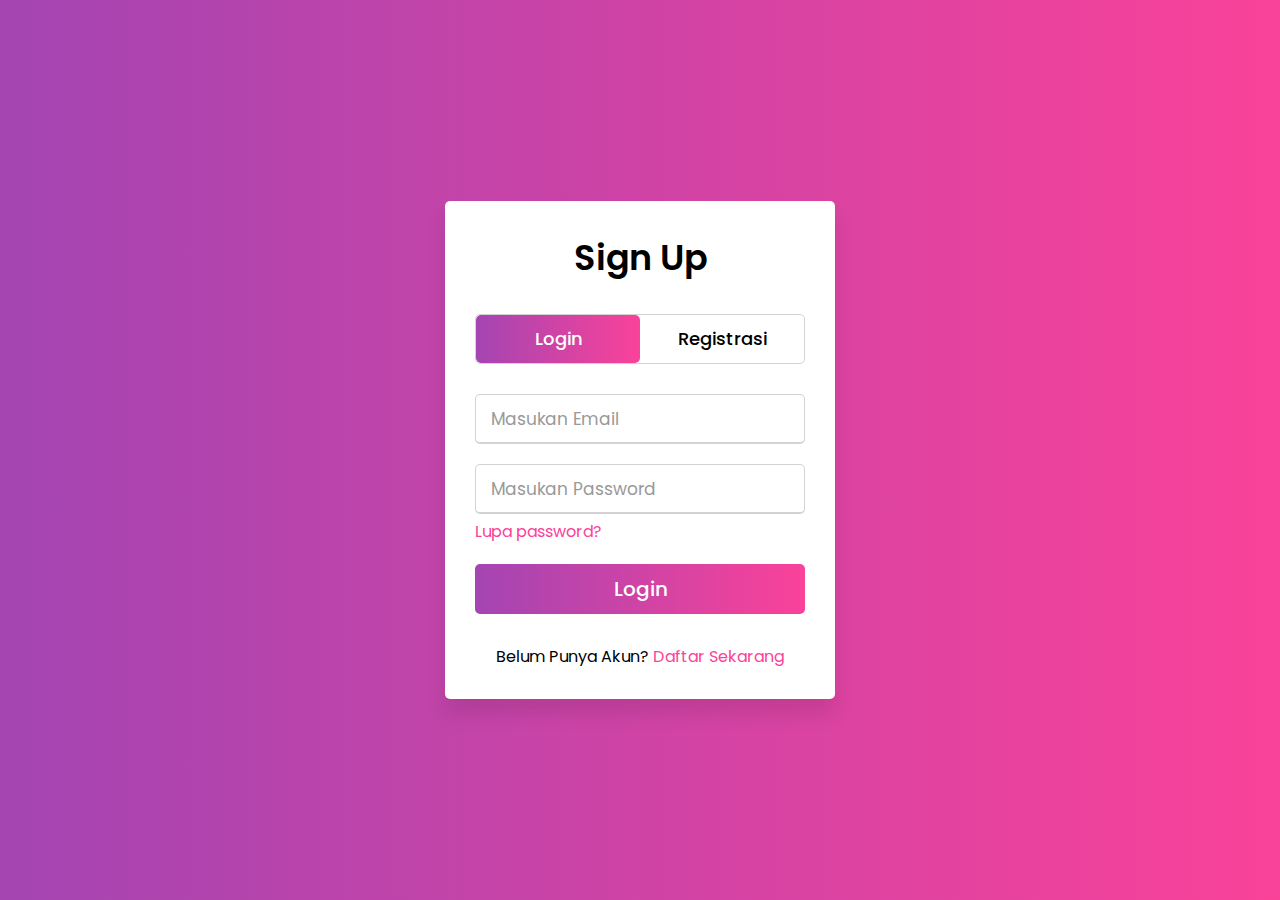
<file: Project Web I – Landing Page/index1.html>
<!DOCTYPE html>
<html lang="en" dir="ltr">
   <head>
      <meta charset="utf-8">
      <title>Sign Up</title>
      <link rel="stylesheet" href="style1.css">
      <meta name="viewport" content="width=device-width, initial-scale=1.0">  
   </head>
   <body>
      <div class="wrapper">
         <div class="title-text">
            <div class="title login">
               Sign Up
            </div>
            <div class="title signup">
               Registrasi
            </div>
         </div>
         <div class="form-container">
            <div class="slide-controls">
               <input type="radio" name="slide" id="login" checked>
               <input type="radio" name="slide" id="signup">
               <label for="login" class="slide login">Login</label>
               <label for="signup" class="slide signup">Registrasi</label>
               <div class="slider-tab"></div>
            </div>
            <div class="form-inner">
               <form action="#" class="login">
                  <div class="field">
                     <input type="text" placeholder="Masukan Email" required>
                  </div>
                  <div class="field">
                     <input type="password" placeholder="Masukan Password" required>
                  </div>
                  <div class="pass-link">
                     <a href="#">Lupa password?</a>
                  </div>
                  <div class="field btn">
                     <div class="btn-layer"></div>
                     <input type="submit" value="Login">
                  </div>
                  <div class="signup-link">
                     Belum Punya Akun? <a href="">Daftar Sekarang</a>
                  </div>
               </form>
               <form action="#" class="signup">
                  <div class="field">
                     <input type="text" placeholder="Masukan Email" required>
                  </div>
                  <div class="field">
                     <input type="password" placeholder="Masukan Password" required>
                  </div>
                  <div class="field">
                     <input type="password" placeholder="Konfirmasi password" required>
                  </div>
                  <div class="field btn">
                     <div class="btn-layer"></div>
                     <input type="submit" value="Daftar">
                  </div>
               </form>
            </div>
         </div>
      </div>  
      </div>
      <script>
         const loginText = document.querySelector(".title-text .login");
         const loginForm = document.querySelector("form.login");
         const loginBtn = document.querySelector("label.login");
         const signupBtn = document.querySelector("label.signup");
         const signupLink = document.querySelector("form .signup-link a");
         signupBtn.onclick = (()=>{
           loginForm.style.marginLeft = "-50%";
           loginText.style.marginLeft = "-50%";
         });
         loginBtn.onclick = (()=>{
           loginForm.style.marginLeft = "0%";
           loginText.style.marginLeft = "0%";
         });
         signupLink.onclick = (()=>{
           signupBtn.click();
           return false;
         });
      </script>
   </body>
</html>
</file>
<file: Project Web I – Landing Page/style1.css>
@import url('https://fonts.googleapis.com/css?family=Poppins:400,500,600,700&display=swap');
*{
  margin: 0;
  padding: 0;
  box-sizing: border-box;
  font-family: 'Poppins', sans-serif;
}

html,body{
  display: grid;
  height: 100%;
  width: 100%;
  place-items: center;
  background: -webkit-linear-gradient(left, #a445b2, #fa4299);
}
::selection{
  background: #fa4299;
  color: #fff;
}
.wrapper{
  overflow: hidden;
  max-width: 390px;
  background: #fff;
  padding: 30px;
  border-radius: 5px;
  box-shadow: 0px 15px 20px rgba(0,0,0,0.1);
}
.wrapper .title-text{
  display: flex;
  width: 200%;
}
.wrapper .title{
  width: 50%;
  font-size: 35px;
  font-weight: 600;
  text-align: center;
  transition: all 0.6s cubic-bezier(0.68,-0.55,0.265,1.55);
}
.wrapper .slide-controls{
  position: relative;
  display: flex;
  height: 50px;
  width: 100%;
  overflow: hidden;
  margin: 30px 0 10px 0;
  justify-content: space-between;
  border: 1px solid lightgrey;
  border-radius: 5px;
}
.slide-controls .slide{
  height: 100%;
  width: 100%;
  color: #fff;
  font-size: 18px;
  font-weight: 500;
  text-align: center;
  line-height: 48px;
  cursor: pointer;
  z-index: 1;
  transition: all 0.6s ease;
}
.slide-controls label.signup{
  color: #000;
}
.slide-controls .slider-tab{
  position: absolute;
  height: 100%;
  width: 50%;
  left: 0;
  z-index: 0;
  border-radius: 5px;
  background: -webkit-linear-gradient(left, #a445b2, #fa4299);
  transition: all 0.6s cubic-bezier(0.68,-0.55,0.265,1.55);
}
input[type="radio"]{
  display: none;
}
#signup:checked ~ .slider-tab{
  left: 50%;
}
#signup:checked ~ label.signup{
  color: #fff;
  cursor: default;
  user-select: none;
}
#signup:checked ~ label.login{
  color: #000;
}
#login:checked ~ label.signup{
  color: #000;
}
#login:checked ~ label.login{
  cursor: default;
  user-select: none;
}
.wrapper .form-container{
  width: 100%;
  overflow: hidden;
}
.form-container .form-inner{
  display: flex;
  width: 200%;
}
.form-container .form-inner form{
  width: 50%;
  transition: all 0.6s cubic-bezier(0.68,-0.55,0.265,1.55);
}
.form-inner form .field{
  height: 50px;
  width: 100%;
  margin-top: 20px;
}
.form-inner form .field input{
  height: 100%;
  width: 100%;
  outline: none;
  padding-left: 15px;
  border-radius: 5px;
  border: 1px solid lightgrey;
  border-bottom-width: 2px;
  font-size: 17px;
  transition: all 0.3s ease;
}
.form-inner form .field input:focus{
  border-color: #fc83bb;
  /* box-shadow: inset 0 0 3px #fb6aae; */
}
.form-inner form .field input::placeholder{
  color: #999;
  transition: all 0.3s ease;
}
form .field input:focus::placeholder{
  color: #b3b3b3;
}
.form-inner form .pass-link{
  margin-top: 5px;
}
.form-inner form .signup-link{
  text-align: center;
  margin-top: 30px;
}
.form-inner form .pass-link a,
.form-inner form .signup-link a{
  color: #fa4299;
  text-decoration: none;
}
.form-inner form .pass-link a:hover,
.form-inner form .signup-link a:hover{
  text-decoration: underline;
}
form .btn{
  height: 50px;
  width: 100%;
  border-radius: 5px;
  position: relative;
  overflow: hidden;
}
form .btn .btn-layer{
  height: 100%;
  width: 300%;
  position: absolute;
  left: -100%;
  background: -webkit-linear-gradient(right, #a445b2, #fa4299, #a445b2, #fa4299);
  border-radius: 5px;
  transition: all 0.4s ease;;
}
form .btn:hover .btn-layer{
  left: 0;
}
form .btn input[type="submit"]{
  height: 100%;
  width: 100%;
  z-index: 1;
  position: relative;
  background: none;
  border: none;
  color: #fff;
  padding-left: 0;
  border-radius: 5px;
  font-size: 20px;
  font-weight: 500;
  cursor: pointer;
}
</file>
